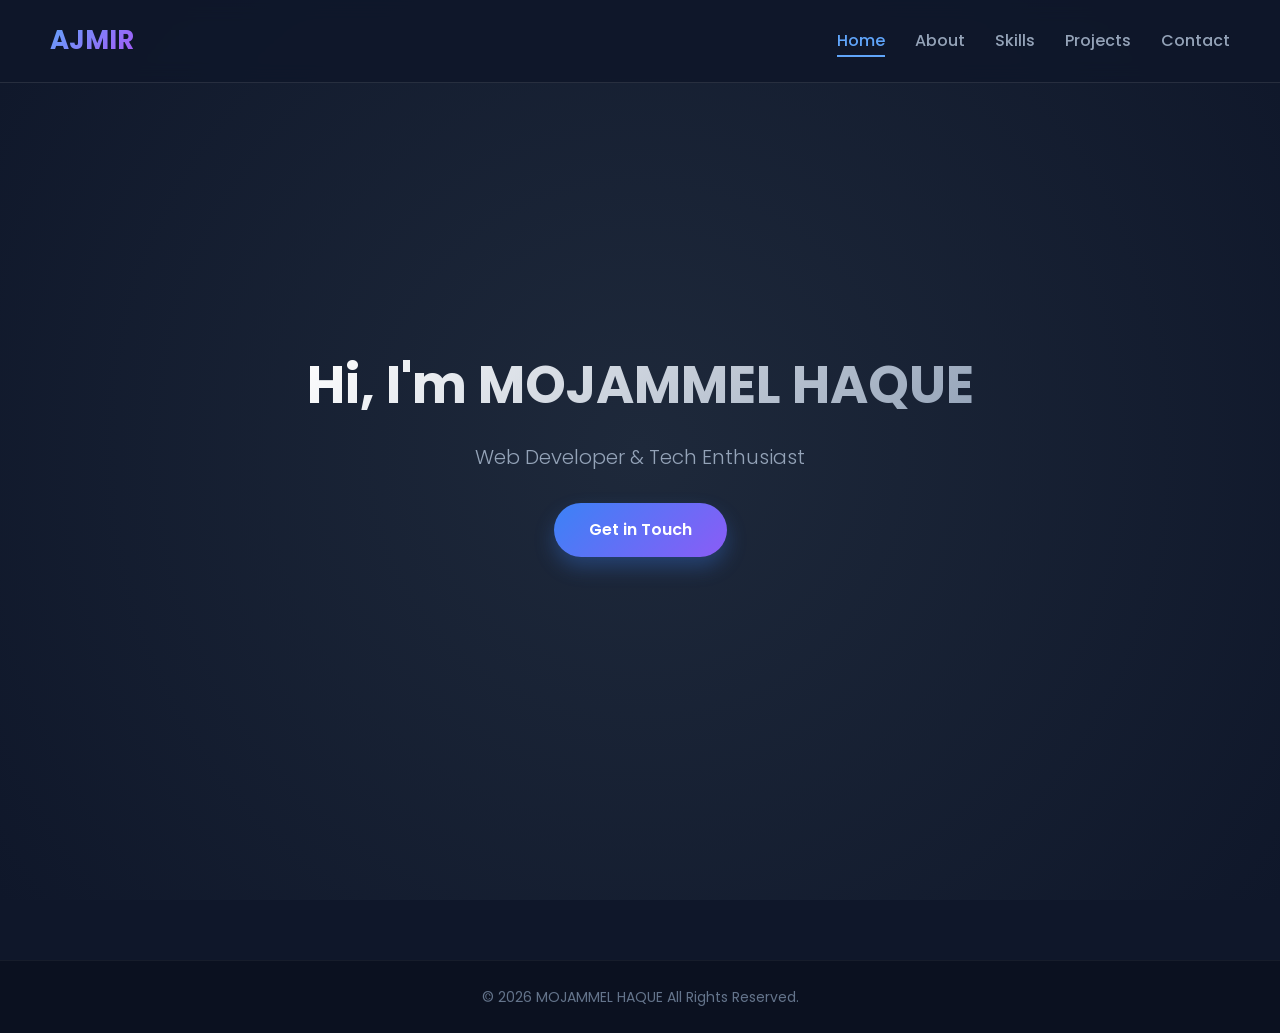
<file: html/index.html>
<!DOCTYPE html>
<html lang="en">
<head>
    <meta charset="UTF-8">
    <meta name="viewport" content="width=device-width, initial-scale=1.0">
    <title>Home | AJMIR</title>
    <link href="https://fonts.googleapis.com/css2?family=Poppins:wght@300;400;600;700&display=swap" rel="stylesheet">
    <link rel="stylesheet" href="https://cdnjs.cloudflare.com/ajax/libs/font-awesome/6.4.0/css/all.min.css">
    <link rel="stylesheet" href="style.css">
</head>
<body>
    <header>
        <div class="logo">AJMIR</div>
        <div class="menu-toggle"><i class="fas fa-bars"></i></div>
        <nav>
            <ul>
                <li><a href="index.html" class="active">Home</a></li>
                <li><a href="about.html">About</a></li>
                <li><a href="skills.html">Skills</a></li>
                <li><a href="projects.html">Projects</a></li>
                <li><a href="contact.html">Contact</a></li>
            </ul>
        </nav>
    </header>

    <section class="hero">
        <h1>Hi, I'm MOJAMMEL HAQUE</h1>
        <p>Web Developer & Tech Enthusiast</p>
        <a href="contact.html" class="btn">Get in Touch</a>
    </section>

    <footer>
        <p>&copy; 2026 MOJAMMEL HAQUE All Rights Reserved.</p>
    </footer>

    <script src="script.js"></script>
</body>
</html>
</file>
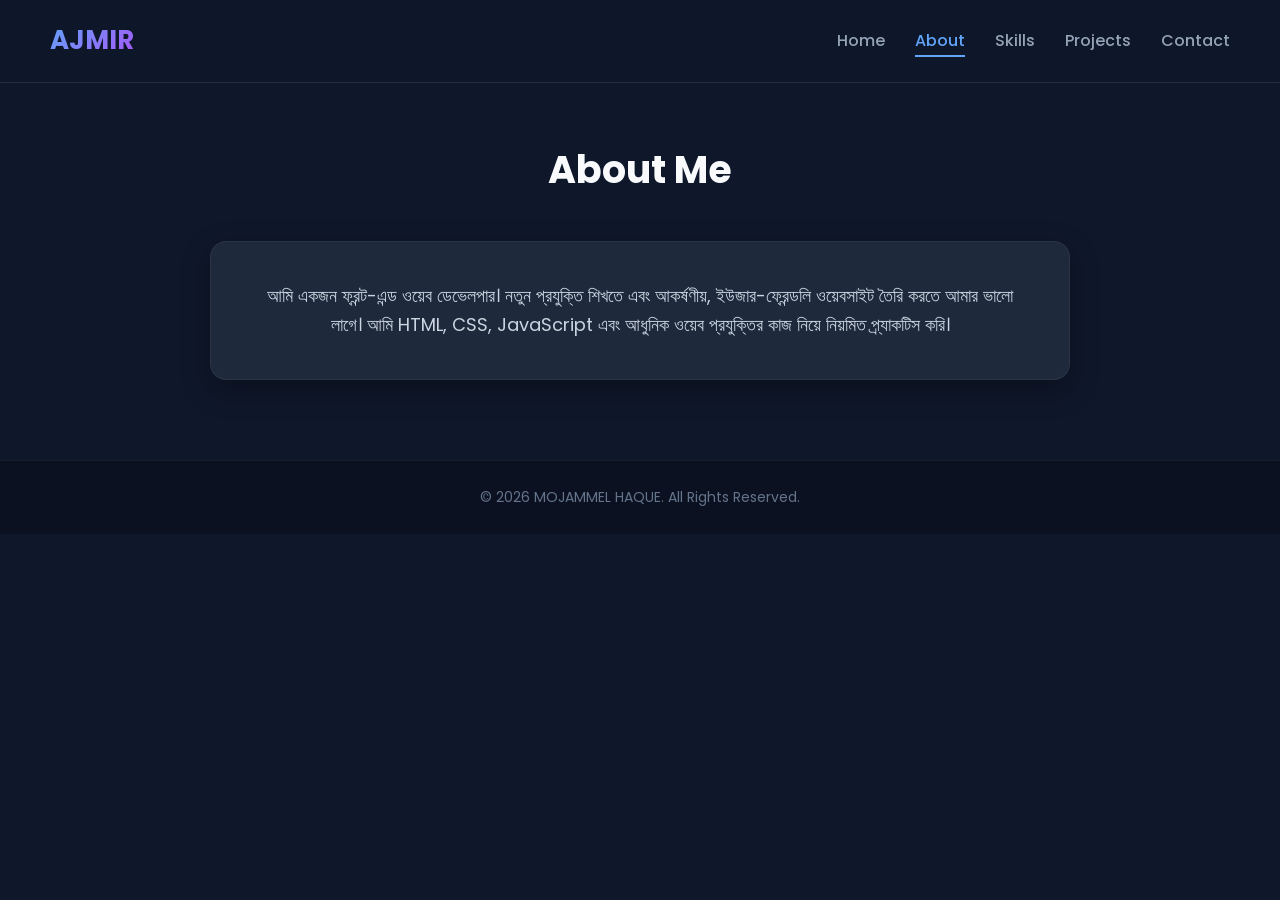
<file: html/about.html>
<!DOCTYPE html>
<html lang="en">
<head>
    <meta charset="UTF-8">
    <meta name="viewport" content="width=device-width, initial-scale=1.0">
    <title>About Me | AJMIR</title>
    <link href="https://fonts.googleapis.com/css2?family=Poppins:wght@300;400;600;700&display=swap" rel="stylesheet">
    <link rel="stylesheet" href="https://cdnjs.cloudflare.com/ajax/libs/font-awesome/6.4.0/css/all.min.css">
    <link rel="stylesheet" href="style.css">
</head>
<body>
    <header>
        <div class="logo">AJMIR</div>
        <div class="menu-toggle"><i class="fas fa-bars"></i></div>
        <nav>
            <ul>
                <li><a href="index.html">Home</a></li>
                <li><a href="about.html" class="active">About</a></li>
                <li><a href="skills.html">Skills</a></li>
                <li><a href="projects.html">Projects</a></li>
                <li><a href="contact.html">Contact</a></li>
            </ul>
        </nav>
    </header>

    <div class="main-container">
        <h2 class="page-title">About Me</h2>
        <div class="card-box">
            <p>আমি একজন ফ্রন্ট-এন্ড ওয়েব ডেভেলপার। নতুন প্রযুক্তি শিখতে এবং আকর্ষণীয়, ইউজার-ফ্রেন্ডলি ওয়েবসাইট তৈরি করতে আমার ভালো লাগে। আমি HTML, CSS, JavaScript এবং আধুনিক ওয়েব প্রযুক্তির কাজ নিয়ে নিয়মিত প্র্যাকটিস করি।</p>
        </div>
    </div>

    <footer>
        <p>&copy; 2026 MOJAMMEL HAQUE. All Rights Reserved.</p>
    </footer>

    <script src="script.js"></script>
</body>
</html>
</file>
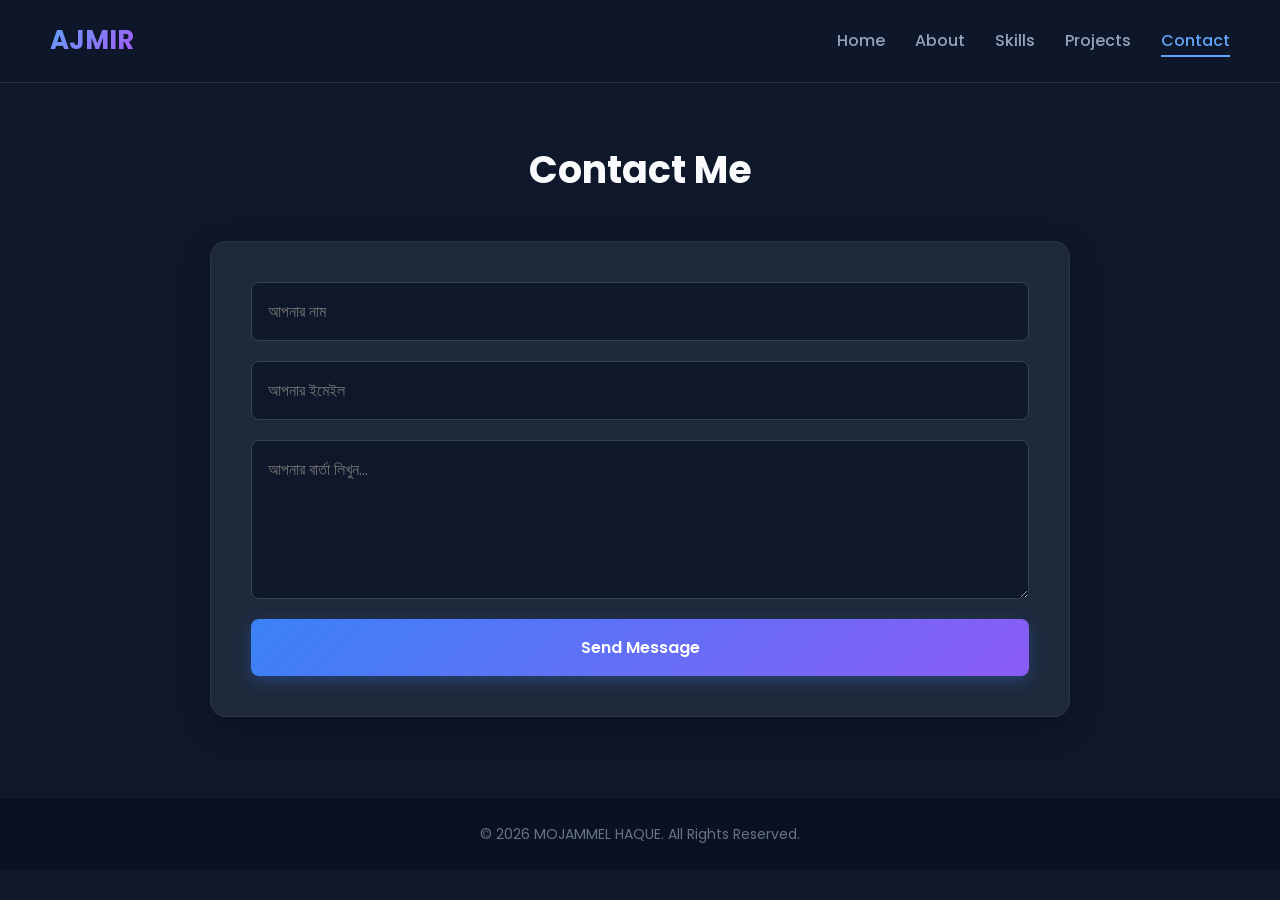
<file: html/contact.html>
<!DOCTYPE html>
<html lang="en">
<head>
    <meta charset="UTF-8">
    <meta name="viewport" content="width=device-width, initial-scale=1.0">
    <title>Contact | AJMIR</title>
    <link href="https://fonts.googleapis.com/css2?family=Poppins:wght@300;400;600;700&display=swap" rel="stylesheet">
    <link rel="stylesheet" href="https://cdnjs.cloudflare.com/ajax/libs/font-awesome/6.4.0/css/all.min.css">
    <link rel="stylesheet" href="style.css">
</head>
<body>
    <header>
        <div class="logo">AJMIR</div>
        <div class="menu-toggle"><i class="fas fa-bars"></i></div>
        <nav>
            <ul>
                <li><a href="index.html">Home</a></li>
                <li><a href="about.html">About</a></li>
                <li><a href="skills.html">Skills</a></li>
                <li><a href="projects.html">Projects</a></li>
                <li><a href="contact.html" class="active">Contact</a></li>
            </ul>
        </nav>
    </header>

    <div class="main-container">
        <h2 class="page-title">Contact Me</h2>
        
        <!-- Dynamic Success Message Alert Box -->
        <div class="alert-box">ধন্যবাদ! আপনার বার্তাটি সফলভাবে পাঠানো হয়েছে।</div>

        <form class="contact-form">
            <input type="text" placeholder="আপনার নাম" required>
            <input type="email" placeholder="আপনার ইমেইল" required>
            <textarea rows="5" placeholder="আপনার বার্তা লিখুন..." required></textarea>
            <button type="submit">Send Message</button>
        </form>
    </div>

    <footer>
        <p>&copy; 2026 MOJAMMEL HAQUE. All Rights Reserved.</p>
    </footer>

    <script src="script.js"></script>
</body>
</html>
</file>
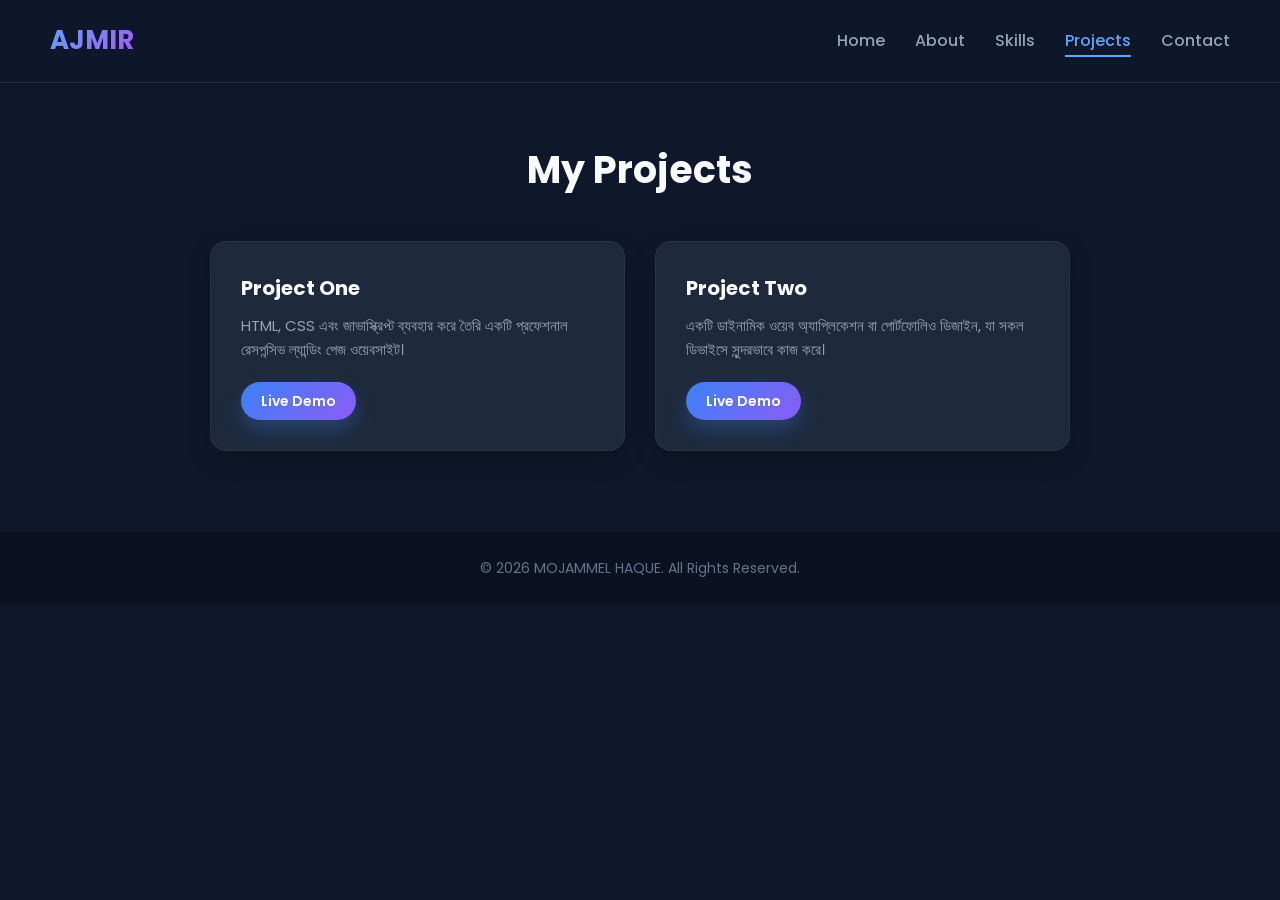
<file: html/projects.html>
<!DOCTYPE html>
<html lang="en">
<head>
    <meta charset="UTF-8">
    <meta name="viewport" content="width=device-width, initial-scale=1.0">
    <title>Projects | AJMIR</title>
    <link href="https://fonts.googleapis.com/css2?family=Poppins:wght@300;400;600;700&display=swap" rel="stylesheet">
    <link rel="stylesheet" href="https://cdnjs.cloudflare.com/ajax/libs/font-awesome/6.4.0/css/all.min.css">
    <link rel="stylesheet" href="style.css">
</head>
<body>
    <header>
        <div class="logo">AJMIR</div>
        <div class="menu-toggle"><i class="fas fa-bars"></i></div>
        <nav>
            <ul>
                <li><a href="index.html">Home</a></li>
                <li><a href="about.html">About</a></li>
                <li><a href="skills.html">Skills</a></li>
                <li><a href="projects.html" class="active">Projects</a></li>
                <li><a href="contact.html">Contact</a></li>
            </ul>
        </nav>
    </header>

    <div class="main-container">
        <h2 class="page-title">My Projects</h2>
        <div class="projects-grid">
            <div class="project-card">
                <div class="project-info">
                    <h3>Project One</h3>
                    <p>HTML, CSS এবং জাভাস্ক্রিপ্ট ব্যবহার করে তৈরি একটি প্রফেশনাল রেসপন্সিভ ল্যান্ডিং পেজ ওয়েবসাইট।</p>
                    <a href="#" class="btn" style="padding: 8px 20px; font-size: 14px;">Live Demo</a>
                </div>
            </div>
            <div class="project-card">
                <div class="project-info">
                    <h3>Project Two</h3>
                    <p>একটি ডাইনামিক ওয়েব অ্যাপ্লিকেশন বা পোর্টফোলিও ডিজাইন, যা সকল ডিভাইসে সুন্দরভাবে কাজ করে।</p>
                    <a href="#" class="btn" style="padding: 8px 20px; font-size: 14px;">Live Demo</a>
                </div>
            </div>
        </div>
    </div>

    <footer>
        <p>&copy; 2026 MOJAMMEL HAQUE. All Rights Reserved.</p>
    </footer>

    <script src="script.js"></script>
</body>
</html>
</file>
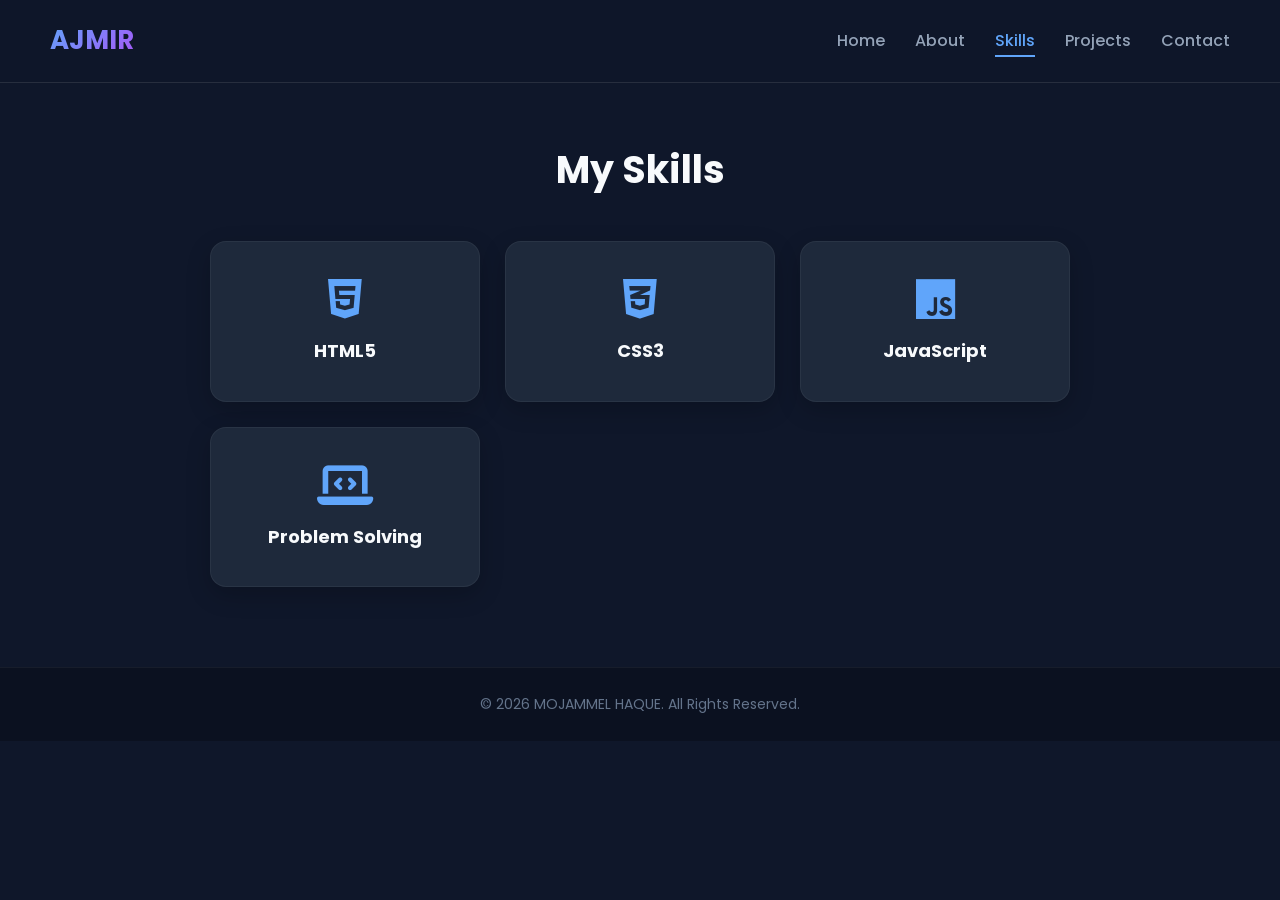
<file: html/skills.html>
<!DOCTYPE html>
<html lang="en">
<head>
    <meta charset="UTF-8">
    <meta name="viewport" content="width=device-width, initial-scale=1.0">
    <title>Skills | AJMIR</title>
    <link href="https://fonts.googleapis.com/css2?family=Poppins:wght@300;400;600;700&display=swap" rel="stylesheet">
    <link rel="stylesheet" href="https://cdnjs.cloudflare.com/ajax/libs/font-awesome/6.4.0/css/all.min.css">
    <link rel="stylesheet" href="style.css">
</head>
<body>
    <header>
        <div class="logo">AJMIR</div>
        <div class="menu-toggle"><i class="fas fa-bars"></i></div>
        <nav>
            <ul>
                <li><a href="index.html">Home</a></li>
                <li><a href="about.html">About</a></li>
                <li><a href="skills.html" class="active">Skills</a></li>
                <li><a href="projects.html">Projects</a></li>
                <li><a href="contact.html">Contact</a></li>
            </ul>
        </nav>
    </header>

    <div class="main-container">
        <h2 class="page-title">My Skills</h2>
        <div class="skills-grid">
            <div class="skill-card">
                <i class="fab fa-html5"></i>
                <h3>HTML5</h3>
            </div>
            <div class="skill-card">
                <i class="fab fa-css3-alt"></i>
                <h3>CSS3</h3>
            </div>
            <div class="skill-card">
                <i class="fab fa-js"></i>
                <h3>JavaScript</h3>
            </div>
            <div class="skill-card">
                <i class="fas fa-laptop-code"></i>
                <h3>Problem Solving</h3>
            </div>
        </div>
    </div>

    <footer>
        <p>&copy; 2026 MOJAMMEL HAQUE. All Rights Reserved.</p>
    </footer>

    <script src="script.js"></script>
</body>
</html>
</file>
<file: html/style.css>
* {
    margin: 0;
    padding: 0;
    box-sizing: border-box;
    font-family: 'Poppins', sans-serif;
    scroll-behavior: smooth;
}

body {
    background-color: #0f172a; /* Deep modern dark-slate tone */
    color: #f8fafc;
    line-height: 1.6;
}

/* Header & Glassmorphism Navbar */
header {
    position: fixed;
    top: 0;
    left: 0;
    width: 100%;
    background: rgba(15, 23, 42, 0.85);
    backdrop-filter: blur(10px);
    border-bottom: 1px solid rgba(255, 255, 255, 0.1);
    display: flex;
    justify-content: space-between;
    align-items: center;
    padding: 20px 50px;
    z-index: 1000;
}

.logo {
    font-size: 26px;
    font-weight: 700;
    background: linear-gradient(135deg, #60a5fa, #a855f7);
    -webkit-background-clip: text;
    -webkit-text-fill-color: transparent;
}

nav ul {
    display: flex;
    list-style: none;
}

nav ul li {
    margin-left: 30px;
}

nav ul li a {
    text-decoration: none;
    color: #94a3b8;
    font-weight: 500;
    transition: color 0.3s ease;
    position: relative;
}

nav ul li a:hover, nav ul li a.active {
    color: #60a5fa;
}

nav ul li a::after {
    content: '';
    position: absolute;
    width: 0;
    height: 2px;
    bottom: -5px;
    left: 0;
    background-color: #60a5fa;
    transition: width 0.3s;
}

nav ul li a:hover::after, nav ul li a.active::after {
    width: 100%;
}

.menu-toggle {
    display: none;
    font-size: 24px;
    cursor: pointer;
    color: #60a5fa;
}

/* Main Container */
.main-container {
    max-width: 900px;
    margin: 140px auto 80px auto;
    padding: 0 20px;
}

/* Hero Section */
.hero {
    height: 100vh;
    display: flex;
    flex-direction: column;
    justify-content: center;
    align-items: center;
    text-align: center;
    background: radial-gradient(circle at center, #1e293b 0%, #0f172a 100%);
    color: #fff;
    padding: 0 20px;
}

.hero h1 {
    font-size: 52px;
    margin-bottom: 15px;
    background: linear-gradient(135deg, #ffffff, #94a3b8);
    -webkit-background-clip: text;
    -webkit-text-fill-color: transparent;
}

.hero p {
    font-size: 20px;
    margin-bottom: 30px;
    color: #94a3b8;
    font-weight: 300;
}

.btn {
    display: inline-block;
    background: linear-gradient(135deg, #3b82f6, #8b5cf6);
    color: #fff;
    padding: 14px 35px;
    border-radius: 30px;
    text-decoration: none;
    font-weight: 600;
    box-shadow: 0 10px 20px rgba(59, 130, 246, 0.3);
    transition: transform 0.3s, box-shadow 0.3s;
}

.btn:hover {
    transform: translateY(-3px);
    box-shadow: 0 15px 25px rgba(59, 130, 246, 0.5);
}

/* Page Titles & Card Boxes */
.page-title {
    text-align: center;
    font-size: 38px;
    margin-bottom: 40px;
    color: #f8fafc;
    font-weight: 700;
}

.card-box {
    background: #1e293b;
    padding: 40px;
    border-radius: 16px;
    border: 1px solid rgba(255, 255, 255, 0.05);
    box-shadow: 0 10px 30px rgba(0,0,0,0.3);
    font-size: 18px;
    color: #cbd5e1;
    text-align: center;
}

/* Skills Grid */
.skills-grid {
    display: grid;
    grid-template-columns: repeat(auto-fit, minmax(200px, 1fr));
    gap: 25px;
}

.skill-card {
    background: #1e293b;
    padding: 35px 20px;
    text-align: center;
    border-radius: 16px;
    border: 1px solid rgba(255, 255, 255, 0.05);
    box-shadow: 0 8px 25px rgba(0,0,0,0.2);
    transition: transform 0.3s ease, border-color 0.3s ease;
}

.skill-card:hover {
    transform: translateY(-8px);
    border-color: #3b82f6;
}

.skill-card i {
    font-size: 45px;
    color: #60a5fa;
    margin-bottom: 15px;
}

.skill-card h3 {
    color: #f8fafc;
    font-size: 18px;
}

/* Projects Grid */
.projects-grid {
    display: grid;
    grid-template-columns: repeat(auto-fit, minmax(280px, 1fr));
    gap: 30px;
}

.project-card {
    background: #1e293b;
    border-radius: 16px;
    overflow: hidden;
    border: 1px solid rgba(255, 255, 255, 0.05);
    box-shadow: 0 8px 25px rgba(0,0,0,0.2);
    transition: transform 0.3s ease;
}

.project-card:hover {
    transform: translateY(-8px);
}

.project-info {
    padding: 30px;
}

.project-info h3 {
    margin-bottom: 10px;
    color: #f8fafc;
    font-size: 20px;
}

.project-info p {
    color: #94a3b8;
    margin-bottom: 20px;
    font-size: 15px;
}

/* Contact Form */
.contact-form {
    background: #1e293b;
    padding: 40px;
    border-radius: 16px;
    border: 1px solid rgba(255, 255, 255, 0.05);
    box-shadow: 0 10px 30px rgba(0,0,0,0.3);
    display: flex;
    flex-direction: column;
    gap: 20px;
}

.contact-form input, .contact-form textarea {
    width: 100%;
    padding: 16px;
    background: #0f172a;
    border: 1px solid #334155;
    border-radius: 8px;
    color: #fff;
    font-size: 16px;
    outline: none;
    transition: border-color 0.3s;
}

.contact-form input:focus, .contact-form textarea:focus {
    border-color: #3b82f6;
}

.contact-form button {
    background: linear-gradient(135deg, #3b82f6, #8b5cf6);
    color: #fff;
    border: none;
    padding: 16px;
    font-size: 16px;
    font-weight: 600;
    border-radius: 8px;
    cursor: pointer;
    box-shadow: 0 5px 15px rgba(59, 130, 246, 0.3);
    transition: opacity 0.3s;
}

.contact-form button:hover {
    opacity: 0.9;
}

/* Alert Box */
.alert-box {
    display: none;
    background: #10b981;
    color: white;
    padding: 15px;
    border-radius: 8px;
    text-align: center;
    margin-bottom: 20px;
    font-weight: 500;
}

/* Footer */
footer {
    text-align: center;
    padding: 25px;
    background: #0b1120;
    color: #64748b;
    border-top: 1px solid rgba(255, 255, 255, 0.05);
    margin-top: 60px;
    font-size: 14px;
}

/* Responsive Mobile View */
@media (max-width: 768px) {
    header {
        padding: 20px;
    }
    .menu-toggle {
        display: block;
    }
    nav ul {
        position: absolute;
        top: 75px;
        left: 0;
        width: 100%;
        background: #0f172a;
        flex-direction: column;
        align-items: center;
        max-height: 0;
        overflow: hidden;
        transition: max-height 0.3s ease-in-out;
        border-bottom: 1px solid rgba(255, 255, 255, 0.05);
    }
    nav ul.show {
        max-height: 280px;
        padding: 20px 0;
    }
    nav ul li {
        margin: 12px 0;
    }
    .hero h1 {
        font-size: 36px;
    }
}
</file>
